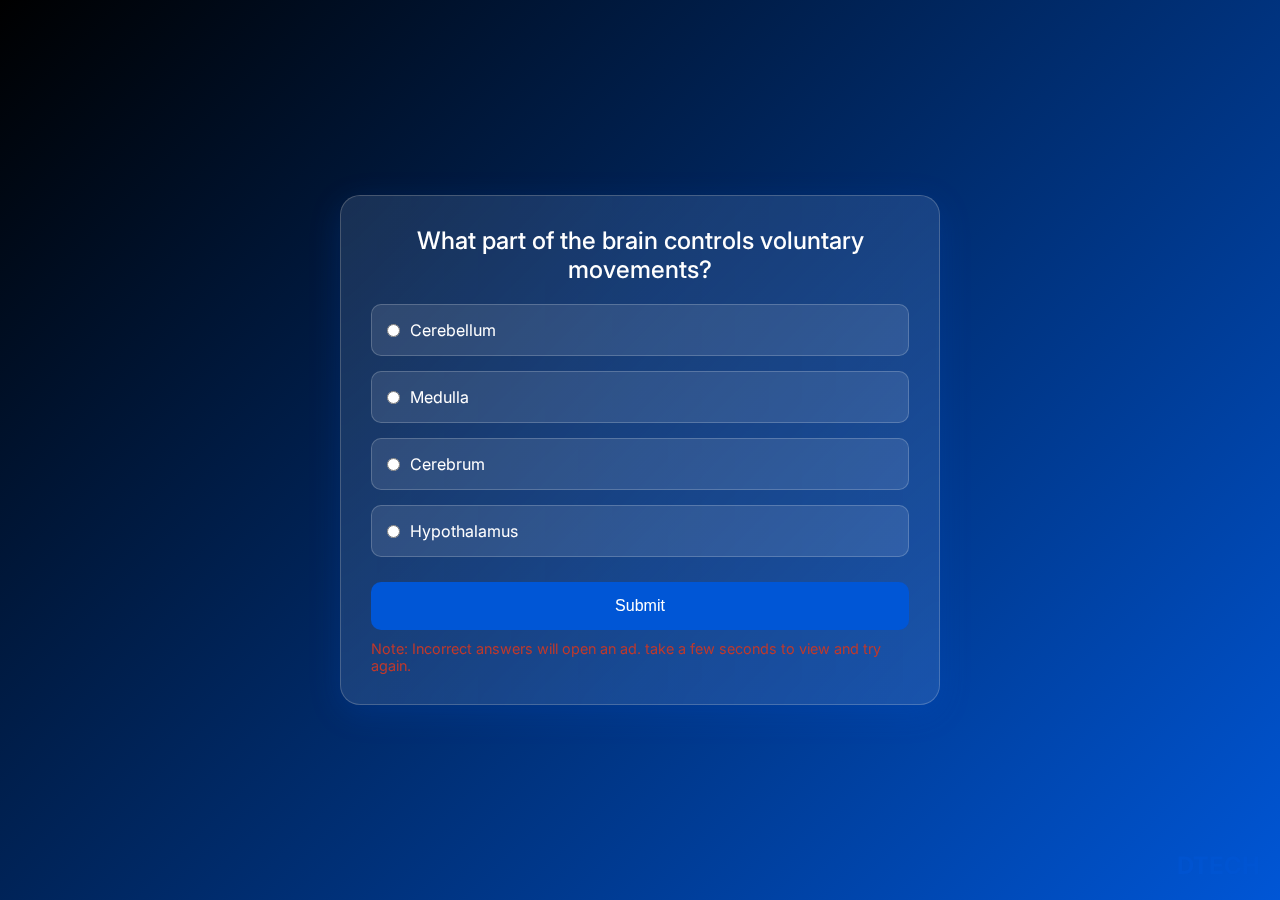
<file: dtechh.html>
<!DOCTYPE html>
<html lang="en">
<head>
    <meta charset="UTF-8">
    <meta name="viewport" content="width=device-width, initial-scale=1.0">
    <title>DTECH Daily</title>
    <link href="https://fonts.googleapis.com/css2?family=Playfair+Display:wght@400;700&family=Inter:wght@300;400;500&display=swap" rel="stylesheet">
    <link rel="stylesheet" href="https://cdnjs.cloudflare.com/ajax/libs/font-awesome/6.0.0-beta3/css/all.min.css">
    <link rel="stylesheet" href="style.css">
</head>
<body>
    <!-- Stage 1: Quiz -->
<div id="stage1" class="stage active">
    <div class="quiz-card">
        <h2 id="quiz-question">Loading question...</h2>
        <form id="quiz-form">
            <div id="quiz-options" class="options-container"></div>
            <button type="submit" class="submit-btn">Submit</button>
        </form>
        <p class="ad-note" style="margin-top: 10px; color: #c0392b; font-size: 0.9em;">
             Note: Incorrect answers will open an ad. take a few seconds to view and try again.
        </p>
    </div>
</div>

    <!-- Stage 2: Quote -->
    <div id="stage2" class="stage">
        <div class="quote-container">
            <p id="quote-text" class="quote-text"></p>
            <p id="quote-author" class="quote-author"></p>
            <button id="next-btn" class="next-btn">Next <i class="fas fa-arrow-right"></i></button>
        </div>
    </div>

    <!-- Stage 3: Video -->
    <div id="stage3" class="stage">
        <div class="video-prompt">
            <button id="video-btn" class="video-btn">
                <span id="video-title"></span>
                <i class="fas fa-play"></i>
            </button>
            <p class="comeback-message">Come back tomorrow for more.</p>
        </div>
    </div>

    <!-- Video Modal -->
    <div id="video-modal" class="modal">
        <div class="modal-content">
            <span class="close-btn">&times;</span>
            <div class="video-wrapper">
                <iframe id="video-embed" frameborder="0" allowfullscreen></iframe>
            </div>
            <button id="restart-btn" class="restart-btn">Start Over</button>
        </div>
    </div>

    <!-- Watermark -->
    <div class="watermark">DTECH</div>

    <script src="script.js"></script>
</body>
</html>
</file>
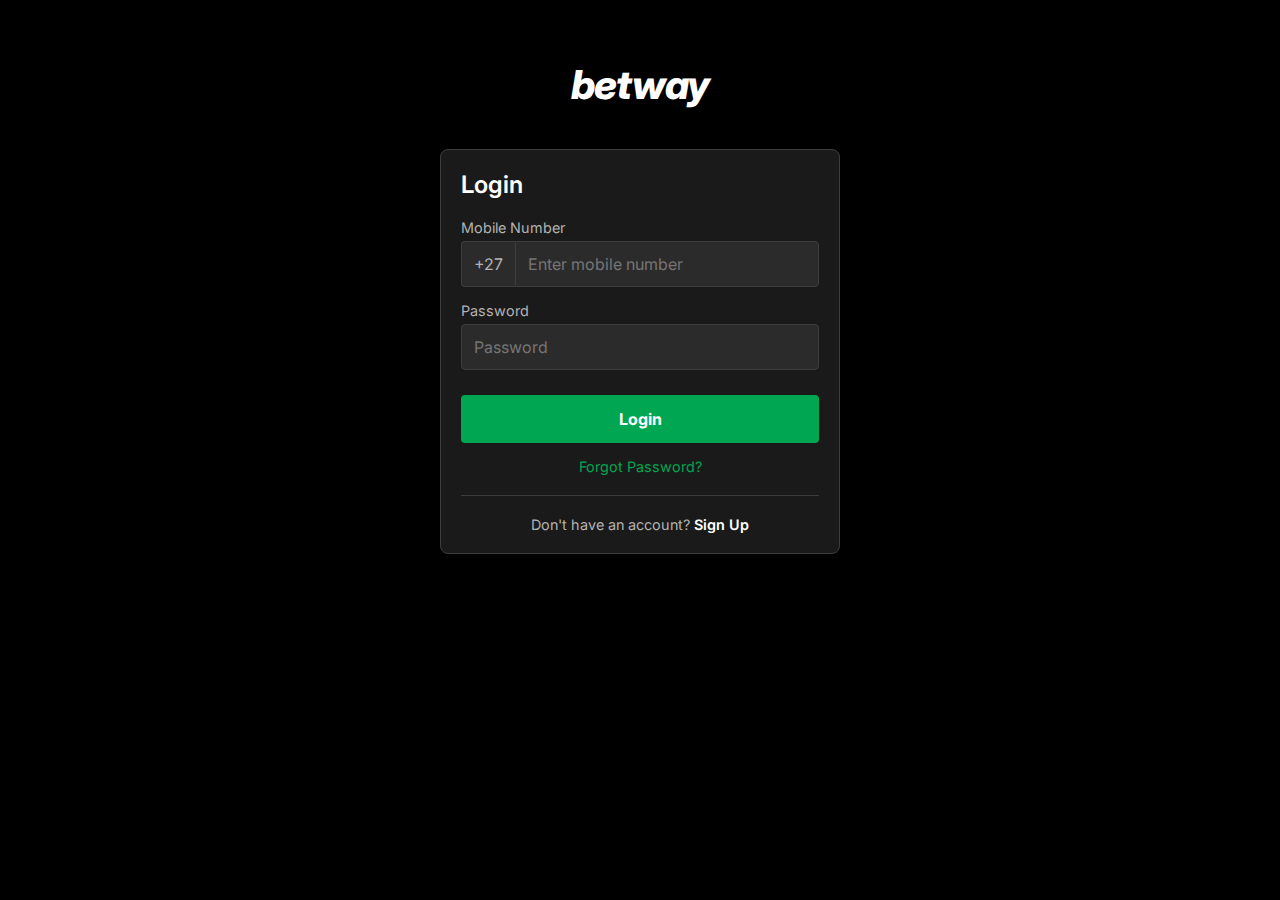
<file: n.html>
<!DOCTYPE html>
<html lang="en">
<head>
    <meta charset="UTF-8">
    <meta name="viewport" content="width=device-width, initial-scale=1.0">
    <title>Betway - Login</title>
    <style>
        /* Font Imports */
        @import url('https://fonts.googleapis.com/css2?family=Inter:wght@400;500;600;700&display=swap');

        :root {
            --bw-green: #00A651; /* Standard Betway Green */
            --bw-black: #000000;
            --bw-dark-grey: #1a1a1a;
            --bw-input-bg: #2b2b2b;
            --bw-border: #3d3d3d;
            --bw-text-grey: #b3b3b3;
            --bw-white: #ffffff;
            --bw-success: #4cd137;
        }

        * {
            box-sizing: border-box;
            margin: 0;
            padding: 0;
            font-family: 'Inter', sans-serif;
        }

        body {
            background-color: var(--bw-black);
            color: var(--bw-white);
            display: flex;
            flex-direction: column;
            align-items: center;
            min-height: 100vh;
            padding: 20px;
        }

        .container {
            width: 100%;
            max-width: 400px;
            margin-top: 40px;
        }

        .header {
            text-align: center;
            margin-bottom: 30px;
        }

        /* Betway Logo Styling */
        .betway-logo {
            font-size: 2.5rem;
            font-weight: 800;
            font-style: italic;
            letter-spacing: -1px;
            color: var(--bw-white);
            margin-bottom: 10px;
            display: inline-block;
        }
        
        .betway-logo span {
            color: var(--bw-white); 
        }

        /* Form Styling */
        .login-form {
            background-color: var(--bw-dark-grey);
            padding: 20px;
            border-radius: 8px;
            border: 1px solid var(--bw-border);
        }

        .form-group {
            margin-bottom: 15px;
        }

        .form-label {
            display: block;
            margin-bottom: 5px;
            font-size: 0.9rem;
            color: var(--bw-text-grey);
        }

        .form-input {
            width: 100%;
            padding: 12px;
            background-color: var(--bw-input-bg);
            border: 1px solid var(--bw-border);
            border-radius: 4px;
            color: var(--bw-white);
            font-size: 1rem;
            transition: border-color 0.3s;
        }

        .form-input:focus {
            outline: none;
            border-color: var(--bw-green);
        }

        .login-btn {
            width: 100%;
            padding: 14px;
            background-color: var(--bw-green);
            color: var(--bw-white);
            border: none;
            border-radius: 4px;
            font-size: 1rem;
            font-weight: 700;
            cursor: pointer;
            transition: background-color 0.3s;
            margin-top: 10px;
        }

        .login-btn:hover {
            background-color: #008f45;
        }

        .forgot-password {
            text-align: center;
            margin-top: 15px;
            font-size: 0.9rem;
        }

        .forgot-password a {
            color: var(--bw-green);
            text-decoration: none;
        }
        
        .divider {
            margin: 20px 0;
            border-top: 1px solid var(--bw-border);
        }

        .register-text {
            text-align: center;
            font-size: 0.9rem;
            color: var(--bw-text-grey);
        }
        
        .register-text a {
            color: var(--bw-white);
            font-weight: 600;
            text-decoration: none;
        }

        /* Hidden by default until login */
        #code-view {
            display: none;
            text-align: center;
            background-color: var(--bw-dark-grey);
            padding: 30px;
            border-radius: 8px;
            border: 1px solid var(--bw-border);
        }

        .code-display {
            font-size: 2rem;
            font-weight: 700;
            color: var(--bw-green);
            margin: 20px 0;
            letter-spacing: 2px;
            word-break: break-all;
            background: rgba(0, 166, 81, 0.1); /* Subtle green bg */
            padding: 15px;
            border-radius: 8px;
            border: 1px dashed var(--bw-green);
        }

        .copy-btn {
            background-color: transparent;
            border: 1px solid var(--bw-white);
            color: var(--bw-white);
            padding: 8px 16px;
            border-radius: 4px;
            cursor: pointer;
            font-size: 0.9rem;
            transition: all 0.2s;
        }

        .copy-btn:hover {
            background-color: var(--bw-white);
            color: var(--bw-black);
        }
        
        .success-icon {
            font-size: 3rem;
            color: var(--bw-green);
            margin-bottom: 10px;
        }

    </style>
</head>
<body>

    <div class="container">
        
        <div class="header">
            <div class="betway-logo">betway</div>
        </div>

        <!-- Login View -->
        <div id="login-view" class="login-form">
            <h2 style="margin-bottom: 20px; font-weight: 600;">Login</h2>
            
            <form id="loginForm">
                <div class="form-group">
                    <label class="form-label" for="phone">Mobile Number</label>
                    <div style="display: flex;">
                        <span style="padding: 12px; background: var(--bw-input-bg); border: 1px solid var(--bw-border); border-right: none; border-radius: 4px 0 0 4px; color: var(--bw-text-grey);">+27</span>
                        <input type="tel" id="phone" class="form-input" style="border-radius: 0 4px 4px 0;" placeholder="Enter mobile number" required>
                    </div>
                </div>

                <div class="form-group">
                    <label class="form-label" for="password">Password</label>
                    <input type="password" id="password" class="form-input" placeholder="Password" required>
                </div>

                <button type="submit" class="login-btn">Login</button>
            
                <div class="forgot-password">
                    <a href="#">Forgot Password?</a>
                </div>

                <div class="divider"></div>

                <div class="register-text">
                    Don't have an account? <a href="#">Sign Up</a>
                </div>
            </form>
        </div>

        <!-- Betting Code View (Initially Hidden) -->
        <div id="code-view">
            <div class="success-icon">✓</div>
            <h2 style="margin-bottom: 10px;">Login Successful</h2>
            <p style="color: var(--bw-text-grey); font-size: 0.9rem;">Here is your exclusive betting code:</p>
            
            <div id="generated-code" class="code-display">
                Loading...
            </div>

            <button id="copyBtn" class="copy-btn">Copy Code</button>
            
            <div style="margin-top: 20px;">
                <button onclick="location.reload()" style="background: none; border: none; color: var(--bw-text-grey); cursor: pointer; text-decoration: underline;">Logout</button>
            </div>
        </div>

    </div>

    <script>
        document.addEventListener('DOMContentLoaded', () => {
            const loginForm = document.getElementById('loginForm');
            const loginView = document.getElementById('login-view');
            const codeView = document.getElementById('code-view');
            const generatedCodeDisplay = document.getElementById('generated-code');
            const copyBtn = document.getElementById('copyBtn');

            // Character set for random generation (Uppercase letters and Numbers)
            const chars = 'ABCDEFGHIJKLMNOPQRSTUVWXYZ0123456789';

            loginForm.addEventListener('submit', (e) => {
                e.preventDefault(); // Prevent actual form submission

                // Simulate processing delay (optional, but nice for UX)
                const loginBtn = loginForm.querySelector('.login-btn');
                const originalBtnText = loginBtn.textContent;
                loginBtn.textContent = 'Processing...';
                loginBtn.disabled = true;

                setTimeout(() => {
                    // Generate Code
                    let randomPart = '';
                    for (let i = 0; i < 8; i++) {
                        randomPart += chars.charAt(Math.floor(Math.random() * chars.length));
                    }
                    const finalCode = 'BW' + randomPart;

                    // Update Display
                    generatedCodeDisplay.textContent = finalCode;

                    // Switch Views
                    loginView.style.display = 'none';
                    codeView.style.display = 'block';

                    // Reset button (in case they go back/reload)
                    loginBtn.textContent = originalBtnText;
                    loginBtn.disabled = false;
                }, 1000); // 1 second delay
            });

            // Copy to Clipboard functionality
            copyBtn.addEventListener('click', () => {
                const code = generatedCodeDisplay.textContent;
                navigator.clipboard.writeText(code).then(() => {
                    const originalText = copyBtn.textContent;
                    copyBtn.textContent = 'Copied!';
                    copyBtn.style.backgroundColor = 'var(--bw-white)';
                    copyBtn.style.color = 'var(--bw-black)';
                    
                    setTimeout(() => {
                        copyBtn.textContent = originalText;
                        copyBtn.style.backgroundColor = 'transparent';
                        copyBtn.style.color = 'var(--bw-white)';
                    }, 2000);
                }).catch(err => {
                    console.error('Failed to copy: ', err);
                });
            });
        });
    </script>
</body>
</html>
</file>
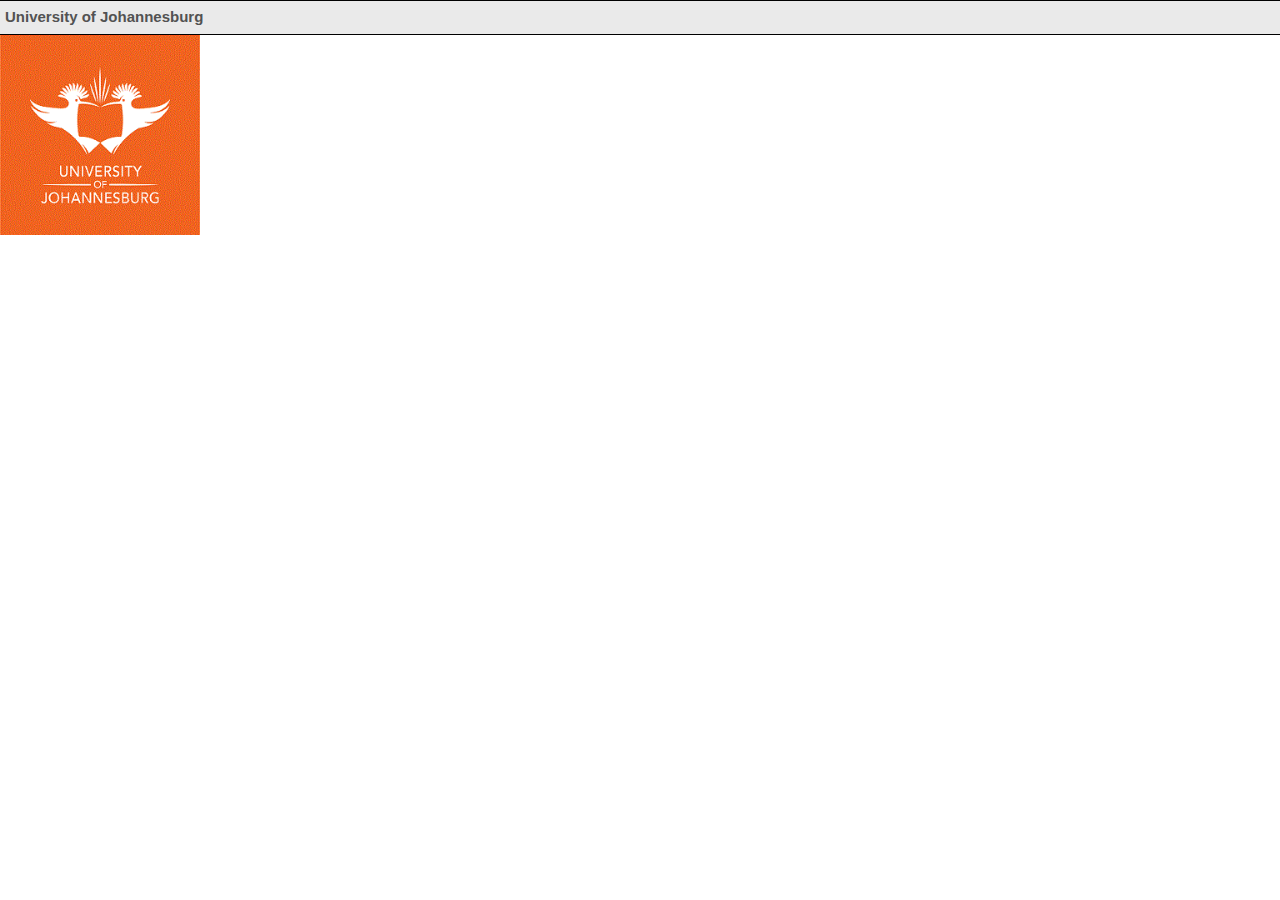
<file: UJ.html>
<!DOCTYPE html>
<html>
<head>
  <meta charset="UTF-8">
  <meta name="viewport" content="width=device-width, initial-scale=1.0">
  <title>Self Help iEnabler</title>
  <meta http-equiv="X-UA-Compatible" content="IE=edge">
<style>/* Inlined from https://www.w3schools.com/w3css/4/w3.css */
/* W3.CSS 4.15 December 2020 by Jan Egil and Borge Refsnes */
html{box-sizing:border-box}*,*:before,*:after{box-sizing:inherit}
/* Extract from normalize.css by Nicolas Gallagher and Jonathan Neal git.io/normalize */
html{-ms-text-size-adjust:100%;-webkit-text-size-adjust:100%}body{margin:0}
article,aside,details,figcaption,figure,footer,header,main,menu,nav,section{display:block}summary{display:list-item}
audio,canvas,progress,video{display:inline-block}progress{vertical-align:baseline}
audio:not([controls]){display:none;height:0}[hidden],template{display:none}
a{background-color:transparent}a:active,a:hover{outline-width:0}
abbr[title]{border-bottom:none;text-decoration:underline;text-decoration:underline dotted}
b,strong{font-weight:bolder}dfn{font-style:italic}mark{background:#ff0;color:#000}
small{font-size:80%}sub,sup{font-size:75%;line-height:0;position:relative;vertical-align:baseline}
sub{bottom:-0.25em}sup{top:-0.5em}figure{margin:1em 40px}img{border-style:none}
code,kbd,pre,samp{font-family:monospace,monospace;font-size:1em}hr{box-sizing:content-box;height:0;overflow:visible}
button,input,select,textarea,optgroup{font:inherit;margin:0}optgroup{font-weight:bold}
button,input{overflow:visible}button,select{text-transform:none}
button,[type=button],[type=reset],[type=submit]{-webkit-appearance:button}
button::-moz-focus-inner,[type=button]::-moz-focus-inner,[type=reset]::-moz-focus-inner,[type=submit]::-moz-focus-inner{border-style:none;padding:0}
button:-moz-focusring,[type=button]:-moz-focusring,[type=reset]:-moz-focusring,[type=submit]:-moz-focusring{outline:1px dotted ButtonText}
fieldset{border:1px solid #c0c0c0;margin:0 2px;padding:.35em .625em .75em}
legend{color:inherit;display:table;max-width:100%;padding:0;white-space:normal}textarea{overflow:auto}
[type=checkbox],[type=radio]{padding:0}
[type=number]::-webkit-inner-spin-button,[type=number]::-webkit-outer-spin-button{height:auto}
[type=search]{-webkit-appearance:textfield;outline-offset:-2px}
[type=search]::-webkit-search-decoration{-webkit-appearance:none}
::-webkit-file-upload-button{-webkit-appearance:button;font:inherit}
/* End extract */
html,body{font-family:Verdana,sans-serif;font-size:15px;line-height:1.5}html{overflow-x:hidden}
h1{font-size:36px}h2{font-size:30px}h3{font-size:24px}h4{font-size:20px}h5{font-size:18px}h6{font-size:16px}
.w3-serif{font-family:serif}.w3-sans-serif{font-family:sans-serif}.w3-cursive{font-family:cursive}.w3-monospace{font-family:monospace}
h1,h2,h3,h4,h5,h6{font-family:"Segoe UI",Arial,sans-serif;font-weight:400;margin:10px 0}.w3-wide{letter-spacing:4px}
hr{border:0;border-top:1px solid #eee;margin:20px 0}
.w3-image{max-width:100%;height:auto}img{vertical-align:middle}a{color:inherit}
.w3-table,.w3-table-all{border-collapse:collapse;border-spacing:0;width:100%;display:table}.w3-table-all{border:1px solid #ccc}
.w3-bordered tr,.w3-table-all tr{border-bottom:1px solid #ddd}.w3-striped tbody tr:nth-child(even){background-color:#f1f1f1}
.w3-table-all tr:nth-child(odd){background-color:#fff}.w3-table-all tr:nth-child(even){background-color:#f1f1f1}
.w3-hoverable tbody tr:hover,.w3-ul.w3-hoverable li:hover{background-color:#ccc}.w3-centered tr th,.w3-centered tr td{text-align:center}
.w3-table td,.w3-table th,.w3-table-all td,.w3-table-all th{padding:8px 8px;display:table-cell;text-align:left;vertical-align:top}
.w3-table th:first-child,.w3-table td:first-child,.w3-table-all th:first-child,.w3-table-all td:first-child{padding-left:16px}
.w3-btn,.w3-button{border:none;display:inline-block;padding:8px 16px;vertical-align:middle;overflow:hidden;text-decoration:none;color:inherit;background-color:inherit;text-align:center;cursor:pointer;white-space:nowrap}
.w3-btn:hover{box-shadow:0 8px 16px 0 rgba(0,0,0,0.2),0 6px 20px 0 rgba(0,0,0,0.19)}
.w3-btn,.w3-button{-webkit-touch-callout:none;-webkit-user-select:none;-khtml-user-select:none;-moz-user-select:none;-ms-user-select:none;user-select:none}   
.w3-disabled,.w3-btn:disabled,.w3-button:disabled{cursor:not-allowed;opacity:0.3}.w3-disabled *,:disabled *{pointer-events:none}
.w3-btn.w3-disabled:hover,.w3-btn:disabled:hover{box-shadow:none}
.w3-badge,.w3-tag{background-color:#000;color:#fff;display:inline-block;padding-left:8px;padding-right:8px;text-align:center}.w3-badge{border-radius:50%}
.w3-ul{list-style-type:none;padding:0;margin:0}.w3-ul li{padding:8px 16px;border-bottom:1px solid #ddd}.w3-ul li:last-child{border-bottom:none}
.w3-tooltip,.w3-display-container{position:relative}.w3-tooltip .w3-text{display:none}.w3-tooltip:hover .w3-text{display:inline-block}
.w3-ripple:active{opacity:0.5}.w3-ripple{transition:opacity 0s}
.w3-input{padding:8px;display:block;border:none;border-bottom:1px solid #ccc;width:100%}
.w3-select{padding:9px 0;width:100%;border:none;border-bottom:1px solid #ccc}
.w3-dropdown-click,.w3-dropdown-hover{position:relative;display:inline-block;cursor:pointer}
.w3-dropdown-hover:hover .w3-dropdown-content{display:block}
.w3-dropdown-hover:first-child,.w3-dropdown-click:hover{background-color:#ccc;color:#000}
.w3-dropdown-hover:hover > .w3-button:first-child,.w3-dropdown-click:hover > .w3-button:first-child{background-color:#ccc;color:#000}
.w3-dropdown-content{cursor:auto;color:#000;background-color:#fff;display:none;position:absolute;min-width:160px;margin:0;padding:0;z-index:1}
.w3-check,.w3-radio{width:24px;height:24px;position:relative;top:6px}
.w3-sidebar{height:100%;width:200px;background-color:#fff;position:fixed!important;z-index:1;overflow:auto}
.w3-bar-block .w3-dropdown-hover,.w3-bar-block .w3-dropdown-click{width:100%}
.w3-bar-block .w3-dropdown-hover .w3-dropdown-content,.w3-bar-block .w3-dropdown-click .w3-dropdown-content{min-width:100%}
.w3-bar-block .w3-dropdown-hover .w3-button,.w3-bar-block .w3-dropdown-click .w3-button{width:100%;text-align:left;padding:8px 16px}
.w3-main,#main{transition:margin-left .4s}
.w3-modal{z-index:3;display:none;padding-top:100px;position:fixed;left:0;top:0;width:100%;height:100%;overflow:auto;background-color:rgb(0,0,0);background-color:rgba(0,0,0,0.4)}
.w3-modal-content{margin:auto;background-color:#fff;position:relative;padding:0;outline:0;width:600px}
.w3-bar{width:100%;overflow:hidden}.w3-center .w3-bar{display:inline-block;width:auto}
.w3-bar .w3-bar-item{padding:8px 16px;float:left;width:auto;border:none;display:block;outline:0}
.w3-bar .w3-dropdown-hover,.w3-bar .w3-dropdown-click{position:static;float:left}
.w3-bar .w3-button{white-space:normal}
.w3-bar-block .w3-bar-item{width:100%;display:block;padding:8px 16px;text-align:left;border:none;white-space:normal;float:none;outline:0}
.w3-bar-block.w3-center .w3-bar-item{text-align:center}.w3-block{display:block;width:100%}
.w3-responsive{display:block;overflow-x:auto}
.w3-container:after,.w3-container:before,.w3-panel:after,.w3-panel:before,.w3-row:after,.w3-row:before,.w3-row-padding:after,.w3-row-padding:before,
.w3-cell-row:before,.w3-cell-row:after,.w3-clear:after,.w3-clear:before,.w3-bar:before,.w3-bar:after{content:"";display:table;clear:both}
.w3-col,.w3-half,.w3-third,.w3-twothird,.w3-threequarter,.w3-quarter{float:left;width:100%}
.w3-col.s1{width:8.33333%}.w3-col.s2{width:16.66666%}.w3-col.s3{width:24.99999%}.w3-col.s4{width:33.33333%}
.w3-col.s5{width:41.66666%}.w3-col.s6{width:49.99999%}.w3-col.s7{width:58.33333%}.w3-col.s8{width:66.66666%}
.w3-col.s9{width:74.99999%}.w3-col.s10{width:83.33333%}.w3-col.s11{width:91.66666%}.w3-col.s12{width:99.99999%}
@media (min-width:601px){.w3-col.m1{width:8.33333%}.w3-col.m2{width:16.66666%}.w3-col.m3,.w3-quarter{width:24.99999%}.w3-col.m4,.w3-third{width:33.33333%}
.w3-col.m5{width:41.66666%}.w3-col.m6,.w3-half{width:49.99999%}.w3-col.m7{width:58.33333%}.w3-col.m8,.w3-twothird{width:66.66666%}
.w3-col.m9,.w3-threequarter{width:74.99999%}.w3-col.m10{width:83.33333%}.w3-col.m11{width:91.66666%}.w3-col.m12{width:99.99999%}}
@media (min-width:993px){.w3-col.l1{width:8.33333%}.w3-col.l2{width:16.66666%}.w3-col.l3{width:24.99999%}.w3-col.l4{width:33.33333%}
.w3-col.l5{width:41.66666%}.w3-col.l6{width:49.99999%}.w3-col.l7{width:58.33333%}.w3-col.l8{width:66.66666%}
.w3-col.l9{width:74.99999%}.w3-col.l10{width:83.33333%}.w3-col.l11{width:91.66666%}.w3-col.l12{width:99.99999%}}
.w3-rest{overflow:hidden}.w3-stretch{margin-left:-16px;margin-right:-16px}
.w3-content,.w3-auto{margin-left:auto;margin-right:auto}.w3-content{max-width:980px}.w3-auto{max-width:1140px}
.w3-cell-row{display:table;width:100%}.w3-cell{display:table-cell}
.w3-cell-top{vertical-align:top}.w3-cell-middle{vertical-align:middle}.w3-cell-bottom{vertical-align:bottom}
.w3-hide{display:none!important}.w3-show-block,.w3-show{display:block!important}.w3-show-inline-block{display:inline-block!important}
@media (max-width:1205px){.w3-auto{max-width:95%}}
@media (max-width:600px){.w3-modal-content{margin:0 10px;width:auto!important}.w3-modal{padding-top:30px}
.w3-dropdown-hover.w3-mobile .w3-dropdown-content,.w3-dropdown-click.w3-mobile .w3-dropdown-content{position:relative}        
.w3-hide-small{display:none!important}.w3-mobile{display:block;width:100%!important}.w3-bar-item.w3-mobile,.w3-dropdown-hover.w3-mobile,.w3-dropdown-click.w3-mobile{text-align:center}
.w3-dropdown-hover.w3-mobile,.w3-dropdown-hover.w3-mobile .w3-btn,.w3-dropdown-hover.w3-mobile .w3-button,.w3-dropdown-click.w3-mobile,.w3-dropdown-click.w3-mobile .w3-btn,.w3-dropdown-click.w3-mobile .w3-button{width:100%}}
@media (max-width:768px){.w3-modal-content{width:500px}.w3-modal{padding-top:50px}}
@media (min-width:993px){.w3-modal-content{width:900px}.w3-hide-large{display:none!important}.w3-sidebar.w3-collapse{display:block!important}}
@media (max-width:992px) and (min-width:601px){.w3-hide-medium{display:none!important}}
@media (max-width:992px){.w3-sidebar.w3-collapse{display:none}.w3-main{margin-left:0!important;margin-right:0!important}.w3-auto{max-width:100%}}
.w3-top,.w3-bottom{position:fixed;width:100%;z-index:1}.w3-top{top:0}.w3-bottom{bottom:0}
.w3-overlay{position:fixed;display:none;width:100%;height:100%;top:0;left:0;right:0;bottom:0;background-color:rgba(0,0,0,0.5);z-index:2}
.w3-display-topleft{position:absolute;left:0;top:0}.w3-display-topright{position:absolute;right:0;top:0}
.w3-display-bottomleft{position:absolute;left:0;bottom:0}.w3-display-bottomright{position:absolute;right:0;bottom:0}
.w3-display-middle{position:absolute;top:50%;left:50%;transform:translate(-50%,-50%);-ms-transform:translate(-50%,-50%)}
.w3-display-left{position:absolute;top:50%;left:0%;transform:translate(0%,-50%);-ms-transform:translate(-0%,-50%)}
.w3-display-right{position:absolute;top:50%;right:0%;transform:translate(0%,-50%);-ms-transform:translate(0%,-50%)}
.w3-display-topmiddle{position:absolute;left:50%;top:0;transform:translate(-50%,0%);-ms-transform:translate(-50%,0%)}
.w3-display-bottommiddle{position:absolute;left:50%;bottom:0;transform:translate(-50%,0%);-ms-transform:translate(-50%,0%)}
.w3-display-container:hover .w3-display-hover{display:block}.w3-display-container:hover span.w3-display-hover{display:inline-block}.w3-display-hover{display:none}
.w3-display-position{position:absolute}
.w3-circle{border-radius:50%}
.w3-round-small{border-radius:2px}.w3-round,.w3-round-medium{border-radius:4px}.w3-round-large{border-radius:8px}.w3-round-xlarge{border-radius:16px}.w3-round-xxlarge{border-radius:32px}
.w3-row-padding,.w3-row-padding>.w3-half,.w3-row-padding>.w3-third,.w3-row-padding>.w3-twothird,.w3-row-padding>.w3-threequarter,.w3-row-padding>.w3-quarter,.w3-row-padding>.w3-col{padding:0 8px}
.w3-container,.w3-panel{padding:0.01em 16px}.w3-panel{margin-top:16px;margin-bottom:16px}
.w3-code,.w3-codespan{font-family:Consolas,"courier new";font-size:16px}
.w3-code{width:auto;background-color:#fff;padding:8px 12px;border-left:4px solid #4CAF50;word-wrap:break-word}
.w3-codespan{color:crimson;background-color:#f1f1f1;padding-left:4px;padding-right:4px;font-size:110%}
.w3-card,.w3-card-2{box-shadow:0 2px 5px 0 rgba(0,0,0,0.16),0 2px 10px 0 rgba(0,0,0,0.12)}
.w3-card-4,.w3-hover-shadow:hover{box-shadow:0 4px 10px 0 rgba(0,0,0,0.2),0 4px 20px 0 rgba(0,0,0,0.19)}
.w3-spin{animation:w3-spin 2s infinite linear}@keyframes w3-spin{0%{transform:rotate(0deg)}100%{transform:rotate(359deg)}}
.w3-animate-fading{animation:fading 10s infinite}@keyframes fading{0%{opacity:0}50%{opacity:1}100%{opacity:0}}
.w3-animate-opacity{animation:opac 0.8s}@keyframes opac{from{opacity:0} to{opacity:1}}
.w3-animate-top{position:relative;animation:animatetop 0.4s}@keyframes animatetop{from{top:-300px;opacity:0} to{top:0;opacity:1}}
.w3-animate-left{position:relative;animation:animateleft 0.4s}@keyframes animateleft{from{left:-300px;opacity:0} to{left:0;opacity:1}}
.w3-animate-right{position:relative;animation:animateright 0.4s}@keyframes animateright{from{right:-300px;opacity:0} to{right:0;opacity:1}}
.w3-animate-bottom{position:relative;animation:animatebottom 0.4s}@keyframes animatebottom{from{bottom:-300px;opacity:0} to{bottom:0;opacity:1}}
.w3-animate-zoom {animation:animatezoom 0.6s}@keyframes animatezoom{from{transform:scale(0)} to{transform:scale(1)}}
.w3-animate-input{transition:width 0.4s ease-in-out}.w3-animate-input:focus{width:100%!important}
.w3-opacity,.w3-hover-opacity:hover{opacity:0.60}.w3-opacity-off,.w3-hover-opacity-off:hover{opacity:1}
.w3-opacity-max{opacity:0.25}.w3-opacity-min{opacity:0.75}
.w3-greyscale-max,.w3-grayscale-max,.w3-hover-greyscale:hover,.w3-hover-grayscale:hover{filter:grayscale(100%)}
.w3-greyscale,.w3-grayscale{filter:grayscale(75%)}.w3-greyscale-min,.w3-grayscale-min{filter:grayscale(50%)}
.w3-sepia{filter:sepia(75%)}.w3-sepia-max,.w3-hover-sepia:hover{filter:sepia(100%)}.w3-sepia-min{filter:sepia(50%)}
.w3-tiny{font-size:10px!important}.w3-small{font-size:12px!important}.w3-medium{font-size:15px!important}.w3-large{font-size:18px!important}
.w3-xlarge{font-size:24px!important}.w3-xxlarge{font-size:36px!important}.w3-xxxlarge{font-size:48px!important}.w3-jumbo{font-size:64px!important}
.w3-left-align{text-align:left!important}.w3-right-align{text-align:right!important}.w3-justify{text-align:justify!important}.w3-center{text-align:center!important}
.w3-border-0{border:0!important}.w3-border{border:1px solid #ccc!important}
.w3-border-top{border-top:1px solid #ccc!important}.w3-border-bottom{border-bottom:1px solid #ccc!important}
.w3-border-left{border-left:1px solid #ccc!important}.w3-border-right{border-right:1px solid #ccc!important}
.w3-topbar{border-top:6px solid #ccc!important}.w3-bottombar{border-bottom:6px solid #ccc!important}
.w3-leftbar{border-left:6px solid #ccc!important}.w3-rightbar{border-right:6px solid #ccc!important}
.w3-section,.w3-code{margin-top:16px!important;margin-bottom:16px!important}
.w3-margin{margin:16px!important}.w3-margin-top{margin-top:16px!important}.w3-margin-bottom{margin-bottom:16px!important}
.w3-margin-left{margin-left:16px!important}.w3-margin-right{margin-right:16px!important}
.w3-padding-small{padding:4px 8px!important}.w3-padding{padding:8px 16px!important}.w3-padding-large{padding:12px 24px!important}
.w3-padding-16{padding-top:16px!important;padding-bottom:16px!important}.w3-padding-24{padding-top:24px!important;padding-bottom:24px!important}
.w3-padding-32{padding-top:32px!important;padding-bottom:32px!important}.w3-padding-48{padding-top:48px!important;padding-bottom:48px!important}
.w3-padding-64{padding-top:64px!important;padding-bottom:64px!important}
.w3-padding-top-64{padding-top:64px!important}.w3-padding-top-48{padding-top:48px!important}
.w3-padding-top-32{padding-top:32px!important}.w3-padding-top-24{padding-top:24px!important}
.w3-left{float:left!important}.w3-right{float:right!important}
.w3-button:hover{color:#000!important;background-color:#ccc!important}
.w3-transparent,.w3-hover-none:hover{background-color:transparent!important}
.w3-hover-none:hover{box-shadow:none!important}
/* Colors */
.w3-amber,.w3-hover-amber:hover{color:#000!important;background-color:#ffc107!important}
.w3-aqua,.w3-hover-aqua:hover{color:#000!important;background-color:#00ffff!important}
.w3-blue,.w3-hover-blue:hover{color:#fff!important;background-color:#2196F3!important}
.w3-light-blue,.w3-hover-light-blue:hover{color:#000!important;background-color:#87CEEB!important}
.w3-brown,.w3-hover-brown:hover{color:#fff!important;background-color:#795548!important}
.w3-cyan,.w3-hover-cyan:hover{color:#000!important;background-color:#00bcd4!important}
.w3-blue-grey,.w3-hover-blue-grey:hover,.w3-blue-gray,.w3-hover-blue-gray:hover{color:#fff!important;background-color:#607d8b!important}
.w3-green,.w3-hover-green:hover{color:#fff!important;background-color:#4CAF50!important}
.w3-light-green,.w3-hover-light-green:hover{color:#000!important;background-color:#8bc34a!important}
.w3-indigo,.w3-hover-indigo:hover{color:#fff!important;background-color:#3f51b5!important}
.w3-khaki,.w3-hover-khaki:hover{color:#000!important;background-color:#f0e68c!important}
.w3-lime,.w3-hover-lime:hover{color:#000!important;background-color:#cddc39!important}
.w3-orange,.w3-hover-orange:hover{color:#000!important;background-color:#ff9800!important}
.w3-deep-orange,.w3-hover-deep-orange:hover{color:#fff!important;background-color:#ff5722!important}
.w3-pink,.w3-hover-pink:hover{color:#fff!important;background-color:#e91e63!important}
.w3-purple,.w3-hover-purple:hover{color:#fff!important;background-color:#9c27b0!important}
.w3-deep-purple,.w3-hover-deep-purple:hover{color:#fff!important;background-color:#673ab7!important}
.w3-red,.w3-hover-red:hover{color:#fff!important;background-color:#f44336!important}
.w3-sand,.w3-hover-sand:hover{color:#000!important;background-color:#fdf5e6!important}
.w3-teal,.w3-hover-teal:hover{color:#fff!important;background-color:#009688!important}
.w3-yellow,.w3-hover-yellow:hover{color:#000!important;background-color:#ffeb3b!important}
.w3-white,.w3-hover-white:hover{color:#000!important;background-color:#fff!important}
.w3-black,.w3-hover-black:hover{color:#fff!important;background-color:#000!important}
.w3-grey,.w3-hover-grey:hover,.w3-gray,.w3-hover-gray:hover{color:#000!important;background-color:#9e9e9e!important}
.w3-light-grey,.w3-hover-light-grey:hover,.w3-light-gray,.w3-hover-light-gray:hover{color:#000!important;background-color:#f1f1f1!important}
.w3-dark-grey,.w3-hover-dark-grey:hover,.w3-dark-gray,.w3-hover-dark-gray:hover{color:#fff!important;background-color:#616161!important}
.w3-pale-red,.w3-hover-pale-red:hover{color:#000!important;background-color:#ffdddd!important}
.w3-pale-green,.w3-hover-pale-green:hover{color:#000!important;background-color:#ddffdd!important}
.w3-pale-yellow,.w3-hover-pale-yellow:hover{color:#000!important;background-color:#ffffcc!important}
.w3-pale-blue,.w3-hover-pale-blue:hover{color:#000!important;background-color:#ddffff!important}
.w3-text-amber,.w3-hover-text-amber:hover{color:#ffc107!important}
.w3-text-aqua,.w3-hover-text-aqua:hover{color:#00ffff!important}
.w3-text-blue,.w3-hover-text-blue:hover{color:#2196F3!important}
.w3-text-light-blue,.w3-hover-text-light-blue:hover{color:#87CEEB!important}
.w3-text-brown,.w3-hover-text-brown:hover{color:#795548!important}
.w3-text-cyan,.w3-hover-text-cyan:hover{color:#00bcd4!important}
.w3-text-blue-grey,.w3-hover-text-blue-grey:hover,.w3-text-blue-gray,.w3-hover-text-blue-gray:hover{color:#607d8b!important}
.w3-text-green,.w3-hover-text-green:hover{color:#4CAF50!important}
.w3-text-light-green,.w3-hover-text-light-green:hover{color:#8bc34a!important}
.w3-text-indigo,.w3-hover-text-indigo:hover{color:#3f51b5!important}
.w3-text-khaki,.w3-hover-text-khaki:hover{color:#b4aa50!important}
.w3-text-lime,.w3-hover-text-lime:hover{color:#cddc39!important}
.w3-text-orange,.w3-hover-text-orange:hover{color:#ff9800!important}
.w3-text-deep-orange,.w3-hover-text-deep-orange:hover{color:#ff5722!important}
.w3-text-pink,.w3-hover-text-pink:hover{color:#e91e63!important}
.w3-text-purple,.w3-hover-text-purple:hover{color:#9c27b0!important}
.w3-text-deep-purple,.w3-hover-text-deep-purple:hover{color:#673ab7!important}
.w3-text-red,.w3-hover-text-red:hover{color:#f44336!important}
.w3-text-sand,.w3-hover-text-sand:hover{color:#fdf5e6!important}
.w3-text-teal,.w3-hover-text-teal:hover{color:#009688!important}
.w3-text-yellow,.w3-hover-text-yellow:hover{color:#d2be0e!important}
.w3-text-white,.w3-hover-text-white:hover{color:#fff!important}
.w3-text-black,.w3-hover-text-black:hover{color:#000!important}
.w3-text-grey,.w3-hover-text-grey:hover,.w3-text-gray,.w3-hover-text-gray:hover{color:#757575!important}
.w3-text-light-grey,.w3-hover-text-light-grey:hover,.w3-text-light-gray,.w3-hover-text-light-gray:hover{color:#f1f1f1!important}
.w3-text-dark-grey,.w3-hover-text-dark-grey:hover,.w3-text-dark-gray,.w3-hover-text-dark-gray:hover{color:#3a3a3a!important}
.w3-border-amber,.w3-hover-border-amber:hover{border-color:#ffc107!important}
.w3-border-aqua,.w3-hover-border-aqua:hover{border-color:#00ffff!important}
.w3-border-blue,.w3-hover-border-blue:hover{border-color:#2196F3!important}
.w3-border-light-blue,.w3-hover-border-light-blue:hover{border-color:#87CEEB!important}
.w3-border-brown,.w3-hover-border-brown:hover{border-color:#795548!important}
.w3-border-cyan,.w3-hover-border-cyan:hover{border-color:#00bcd4!important}
.w3-border-blue-grey,.w3-hover-border-blue-grey:hover,.w3-border-blue-gray,.w3-hover-border-blue-gray:hover{border-color:#607d8b!important}
.w3-border-green,.w3-hover-border-green:hover{border-color:#4CAF50!important}
.w3-border-light-green,.w3-hover-border-light-green:hover{border-color:#8bc34a!important}
.w3-border-indigo,.w3-hover-border-indigo:hover{border-color:#3f51b5!important}
.w3-border-khaki,.w3-hover-border-khaki:hover{border-color:#f0e68c!important}
.w3-border-lime,.w3-hover-border-lime:hover{border-color:#cddc39!important}
.w3-border-orange,.w3-hover-border-orange:hover{border-color:#ff9800!important}
.w3-border-deep-orange,.w3-hover-border-deep-orange:hover{border-color:#ff5722!important}
.w3-border-pink,.w3-hover-border-pink:hover{border-color:#e91e63!important}
.w3-border-purple,.w3-hover-border-purple:hover{border-color:#9c27b0!important}
.w3-border-deep-purple,.w3-hover-border-deep-purple:hover{border-color:#673ab7!important}
.w3-border-red,.w3-hover-border-red:hover{border-color:#f44336!important}
.w3-border-sand,.w3-hover-border-sand:hover{border-color:#fdf5e6!important}
.w3-border-teal,.w3-hover-border-teal:hover{border-color:#009688!important}
.w3-border-yellow,.w3-hover-border-yellow:hover{border-color:#ffeb3b!important}
.w3-border-white,.w3-hover-border-white:hover{border-color:#fff!important}
.w3-border-black,.w3-hover-border-black:hover{border-color:#000!important}
.w3-border-grey,.w3-hover-border-grey:hover,.w3-border-gray,.w3-hover-border-gray:hover{border-color:#9e9e9e!important}
.w3-border-light-grey,.w3-hover-border-light-grey:hover,.w3-border-light-gray,.w3-hover-border-light-gray:hover{border-color:#f1f1f1!important}
.w3-border-dark-grey,.w3-hover-border-dark-grey:hover,.w3-border-dark-gray,.w3-hover-border-dark-gray:hover{border-color:#616161!important}
.w3-border-pale-red,.w3-hover-border-pale-red:hover{border-color:#ffe7e7!important}.w3-border-pale-green,.w3-hover-border-pale-green:hover{border-color:#e7ffe7!important}
.w3-border-pale-yellow,.w3-hover-border-pale-yellow:hover{border-color:#ffffcc!important}.w3-border-pale-blue,.w3-hover-border-pale-blue:hover{border-color:#e7ffff!important}</style>
<style>/* Inlined from https://registration.uj.ac.za/itsincludes/css/its.css */
/* ************************************************************************
Program : its_uj.css
Version : v05.0.0.0
Changes : 09-Nov-2018 DG 225095 Student experience improvement
        : 10-NOV-2017 DG 225957 iEnabler look and feel enhancements
        : 11-Sep-2018 DG 231429 iEnabler enhancements for Chrome/Firefox support
X0_VERSION : v04.1.0.0
   ************************************************************************
*/
/* To replace the standard Menu stylesheet its.css in ./web/includes/css directory */

.w3-sidebar a {
   font-family: "Roboto", sans-serif
}

body,
h1,
h2,
h3,
h4,
h5,
h6,
.w3-wide {
  font-family: "Montserrat", sans-serif;
}

.flex-container {
  display:flex; 
  flex-direction: column;
  justify-content: flex-start; 
  padding-bottom:5px; 
  flex-wrap: wrap;
}

.flex-menu {
  display:flex; 
  flex-direction: column;
  padding-top: 20px;
}

/* Tooltip */
.tooltip {
  position: relative; 
  display: inline-block;
}

.tooltip .tooltiptext {
  visibility: hidden; 
  width: 80px;
  font-size: 10px;
  background-color: blue; 
  color: #fff; 
  text-align: center; 
  border-radius: 3px; 
  padding: 2px 0; 
  /* Position the tooltip */ 
  position: absolute;
  z-index: 1;
  top: 100%;
  left: 50%;
  margin-left: -60px;
}

.tooltip .tooltiptext::after {
content: " ";
    position: absolute;
    bottom: 100%;  /* At the top of the tooltip */
    left: 50%;
    margin-left: -5px;
    border-width: 5px;
    border-style: solid;
    border-color: transparent transparent black transparent;
}

.tooltip:hover .tooltiptext {
  visibility: visible;
}

/* HEADER */
div.fra_header { 
  clear: both; 
  padding-top: 5px;
  padding-bottom: 10px; 
  width:100%;
  height: 35px;
        background-color: #EAEAEA;
  font-weight: bold;
  border-top-style: solid;
  border-top-color: black;
  border-top-width: 1px;
  border-bottom-style: solid;
  border-bottom-color: black;
  border-bottom-width: 1px;
}

div.fra_inst {
  color: #525252;
  text-align: right; 
  float: left; 
  padding-left: 5px;
}

div.fra_date {
  color: #525252;
  text-align: right; 
  float: right; 
  padding-right: 5px;
}

/* FOOTER */
.customfooter {
        background-color: #EAEAEA;
        color: #9C9E9C;
}

iframe {
  width:100%;
  height:auto;
  min-height: 780px;
  border:0;
}

#login_left {
  display: block;
}

#adaptit {
  display: none;
}

.detlContainer {
  background: white;
  display: none;  
  border-radius: 10px;
  border: 2px solid #C0C0C0;
  padding-left: 10px;
  padding-right: 10px;
}

/* Table header */
.tbl_header {
  font-weight: bold;
  background: white;
  border: 2px solid #C0C0C0;
  text-align: left;
}

/* Mandatory field asterisk */
.mandatory_fld {
        color: #FF0000; 
        font-weight: bold; 
}

/* Student dashboard */
#mainContainer {
  overflow:hidden;
}

#divBio {
  text-align: center;
}

.bioContainer {
  background: #E3EEF9;
  border-radius: 15px;
  border: 2px solid #C0C0C0;
  padding: 0px;
  width : 150px;
  }

.barContainer {
  background: #E3EEF9; 
  border-radius: 10px;
  border: 2px solid #C0C0C0;
}

.barContainer h3 { 
  padding-top: 0px;
  padding-bottom: 0px;
  margin-top: 0px;
  margin-bottom: 0px;
  text-align: center;
}

.detlContainer {
  background: white;
  display: none;  
  border-radius: 10px;
  border: 2px solid #C0C0C0;
  padding-left: 10px;
  padding-right: 10px;
}

tr.rlheader th {
border-left: 1px solid silver;
border-right: 1px solid silver;

}

tr.rldata td {
border-left: 1px solid silver;
border-right: 1px solid silver;

}

tr.rowover td {
  border-left: 1px solid silver;
  border-right: 1px solid silver;

}

tr.rldata td ul,tr.rowover td ul {
margin: 0px;
}

tr.smallHeadingOnLeft th, tr.smallHeadingOnLeft td {
  background: #4C9ED9;
  border-bottom: 1px solid silver;
  border-left: 2px solid white;
  border-top: 2px solid white;
  text-align: left;
  border-radius: 5px;
  font-size: 7pt;
}

tr.smallHeadingOnLeft h3 { 
  padding-top: 0px;
  padding-bottom: 0px;
  margin-top: 0px;
  margin-bottom: 0px;
  text-align: left;
  font-size: 7pt;
}

tr.smallHeadingOnLeft a { 
  text-decoration: none; 
  color: black; 
  font-size: 7pt;
}

tr.headingOnLeft th, tr.headingOnLeft td {
  background: #4C9ED9;
  border-bottom: 1px solid silver;
  border-left: 2px solid white;
  border-top: 2px solid white;
  text-align: left;
  border-radius: 5px;
}

.headingOnLeftH3 { 
  padding-top: 0px;
  padding-bottom: 0px;
  margin-top: 0px;
  margin-bottom: 0px;
  text-align: left;
} 

/* 231251 Student iEnabler student dashboard photo control */
#bioImage {
  overflow:hidden;
}

#bioImage img {
  width: 200px;
  height: 200px;
}

/* 231251 Logon page institution image control */
div.itslogimg img {
  width:200px;
  height:200px;
}

/* UJ L/S */
.w3-blue {
  background-color:#E07840 !important;
}

.w3-light-blue {
  background-color:#f4d0bd !important;
}
</style>
<script src="https://registration.uj.ac.za/itsincludes/js/its_scripts.js" type="text/javascript"></script>

</head>
<body>

<div id="fra_header" class="fra_header w3-theme-l4"><div class="fra_inst">University of Johannesburg</div><div class="fra_date w3-hide-small"><script type="text/javascript">prt_header_datestamp();</script></div></div><div class="w3-row w3-hide-small"><div class="w3-half itslogimg"><img src="[data-uri]" alt="University of Johannesburg"></div><div id="adaptit" class="w3-half" style="text-align: right;"><img src="[data-uri]" alt="ITS Tertiary Software"></div></div>
<div class="login_top" id="login_top"><script src="https://registration.uj.ac.za/itsincludes/js/login_top.js" type="text/javascript"></script></div>
<div class="login w3-row">
<script src="https://registration.uj.ac.za/itsincludes/js/login_left.js" type="text/javascript"></script>
<script src="https://registration.uj.ac.za/itsincludes/js/login_right.js" type="text/javascript"></script>
</div>
<div id="login_bottom" class="login_bottom w3-hide-small"><script src="https://registration.uj.ac.za/itsincludes/js/login_bottom.js" type="text/javascript"></script></div>



</script></body>
</html>
</file>
<file: style.css>
:root {
    --dtech-blue: #0056D6;
    --dtech-black: #000000;
    --dtech-white: #FFFFFF;
    --dtech-gray: #1A1A1A;
    --correct-green: #4CAF50;
    --incorrect-red: #F44336;
    --glass-bg: rgba(255, 255, 255, 0.1);
    --glass-border: rgba(255, 255, 255, 0.2);
    --glow-color: rgba(255, 255, 255, 0.8);
}

* {
    margin: 0;
    padding: 0;
    box-sizing: border-box;
}

body {
    font-family: 'Inter', sans-serif;
    background: linear-gradient(135deg, var(--dtech-black), var(--dtech-blue));
    color: var(--dtech-white);
    min-height: 100vh;
    overflow-x: hidden;
    position: relative;
}

.stage {
    position: fixed;
    top: 0;
    left: 0;
    width: 100%;
    height: 100%;
    display: flex;
    justify-content: center;
    align-items: center;
    padding: 20px;
    opacity: 0;
    pointer-events: none;
    transition: opacity 0.5s ease, transform 0.5s ease;
    z-index: 1;
}

.stage.active {
    opacity: 1;
    pointer-events: all;
}

/* Stage 1: Quiz */
.quiz-card {
    background: var(--glass-bg);
    backdrop-filter: blur(10px);
    -webkit-backdrop-filter: blur(10px);
    border-radius: 20px;
    border: 1px solid var(--glass-border);
    padding: 30px;
    width: 100%;
    max-width: 600px;
    box-shadow: 0 8px 32px 0 rgba(0, 86, 214, 0.2);
    transform: translateY(0);
    transition: transform 0.3s ease, box-shadow 0.3s ease;
    position: relative;
    overflow: hidden;
}

.quiz-card::before {
    content: '';
    position: absolute;
    top: -50%;
    left: -50%;
    width: 200%;
    height: 200%;
    background: linear-gradient(
        45deg,
        transparent,
        rgba(0, 86, 214, 0.1),
        transparent
    );
    transform: rotate(45deg);
    z-index: -1;
    transition: all 0.6s ease;
}

.quiz-card:hover {
    transform: translateY(-5px);
    box-shadow: 0 12px 40px 0 rgba(0, 86, 214, 0.3);
}

.quiz-card:hover::before {
    animation: shine 1.5s;
}

@keyframes shine {
    0% {
        left: -50%;
    }
    100% {
        left: 150%;
    }
}

.quiz-card h2 {
    font-size: 1.5rem;
    margin-bottom: 20px;
    font-weight: 500;
    text-align: center;
}

.options-container {
    display: flex;
    flex-direction: column;
    gap: 15px;
    margin-bottom: 25px;
}

.option {
    display: flex;
    align-items: center;
    padding: 15px;
    background: var(--glass-bg);
    border: 1px solid var(--glass-border);
    border-radius: 10px;
    cursor: pointer;
    transition: all 0.3s ease;
}

.option:hover {
    background: rgba(0, 86, 214, 0.2);
    transform: translateX(5px);
}

.option input {
    margin-right: 10px;
}

.submit-btn {
    width: 100%;
    padding: 15px;
    background: var(--dtech-blue);
    color: var(--dtech-white);
    border: none;
    border-radius: 10px;
    font-size: 1rem;
    font-weight: 500;
    cursor: pointer;
    transition: all 0.3s ease;
}

.submit-btn:hover {
    background: #0044b0;
    transform: translateY(-2px);
    box-shadow: 0 5px 15px rgba(0, 86, 214, 0.4);
}

/* Stage 2: Quote */
#stage2 {
    background: var(--dtech-black);
}

.quote-container {
    text-align: center;
    max-width: 800px;
    padding: 20px;
}

.quote-text {
    font-family: 'Playfair Display', serif;
    font-size: 2rem;
    line-height: 1.4;
    margin-bottom: 30px;
    text-shadow: 0 0 10px var(--glow-color);
    opacity: 0;
    transform: translateY(20px);
    animation: fadeInUp 1s forwards 0.3s;
}

.quote-author {
    font-family: 'Playfair Display', serif;
    font-size: 1.2rem;
    font-style: italic;
    opacity: 0;
    transform: translateY(20px);
    animation: fadeInUp 1s forwards 1.5s;
}

.next-btn {
    position: absolute;
    bottom: 50px;
    left: 50%;
    transform: translateX(-50%);
    padding: 12px 25px;
    background: transparent;
    color: var(--dtech-white);
    border: 1px solid var(--dtech-white);
    border-radius: 30px;
    font-size: 1rem;
    cursor: pointer;
    opacity: 0;
    transition: all 0.5s ease;
    animation: fadeIn 1s forwards 4s, glow 2s infinite 5s;
}

.next-btn:hover {
    background: rgba(255, 255, 255, 0.1);
    transform: translateX(-50%) scale(1.05);
}

/* Stage 3: Video */
.video-prompt {
    text-align: center;
}

.video-btn {
    padding: 20px 40px;
    background: transparent;
    color: var(--dtech-white);
    border: 2px solid var(--dtech-white);
    border-radius: 50px;
    font-size: 1.2rem;
    cursor: pointer;
    display: flex;
    align-items: center;
    gap: 10px;
    transition: all 0.3s ease;
    animation: glow 2s infinite alternate;
}

.video-btn:hover {
    background: rgba(255, 255, 255, 0.1);
    transform: scale(1.05);
}

.video-btn i {
    font-size: 1.5rem;
}

.comeback-message {
    margin-top: 30px;
    font-size: 0.9rem;
    opacity: 0.7;
    animation: fadeIn 1s forwards 1s;
}

/* Modal */
.modal {
    display: none;
    position: fixed;
    top: 0;
    left: 0;
    width: 100%;
    height: 100%;
    background: rgba(0, 0, 0, 0.8);
    backdrop-filter: blur(5px);
    z-index: 100;
    opacity: 0;
    transition: opacity 0.3s ease;
}

.modal.active {
    display: flex;
    justify-content: center;
    align-items: center;
    opacity: 1;
}

.modal-content {
    background: var(--dtech-gray);
    border-radius: 10px;
    width: 90%;
    max-width: 900px;
    padding: 20px;
    position: relative;
    transform: scale(0.9);
    animation: scaleIn 0.3s forwards;
}

.close-btn {
    position: absolute;
    top: 15px;
    right: 15px;
    font-size: 1.5rem;
    cursor: pointer;
    color: var(--dtech-white);
    transition: all 0.3s ease;
}

.close-btn:hover {
    color: var(--dtech-blue);
    transform: rotate(90deg);
}

.video-wrapper {
    position: relative;
    width: 100%;
    max-width: 1000px;
    aspect-ratio: 16 / 9;
    margin: 0 auto 20px;
    overflow: hidden;
    border-radius: 12px;
    box-shadow: 0 0 25px rgba(0, 0, 0, 0.6);
}

.video-wrapper iframe {
    position: absolute;
    top: 0;
    left: 0;
    width: 100%;
    height: 100%;
    border: none;
    border-radius: 5px;
}

.restart-btn {
    display: block;
    margin: 20px auto 0;
    padding: 10px 20px;
    background: var(--dtech-blue);
    color: var(--dtech-white);
    border: none;
    border-radius: 5px;
    cursor: pointer;
    transition: all 0.3s ease;
}

.restart-btn:hover {
    background: #0044b0;
    transform: translateY(-2px);
}

/* Watermark */
.watermark {
    position: fixed;
    bottom: 20px;
    right: 20px;
    font-size: 1.5rem;
    font-weight: bold;
    color: rgba(0, 86, 214, 0.5);
    animation: glowPulse 3s infinite alternate;
    z-index: 10;
}

/* Animations */
@keyframes fadeInUp {
    to {
        opacity: 1;
        transform: translateY(0);
    }
}

@keyframes fadeIn {
    to {
        opacity: 1;
    }
}

@keyframes glow {
    0% {
        box-shadow: 0 0 5px var(--glow-color);
    }
    100% {
        box-shadow: 0 0 20px var(--glow-color);
    }
}

@keyframes glowPulse {
    0% {
        text-shadow: 0 0 5px rgba(0, 86, 214, 0.5);
    }
    100% {
        text-shadow: 0 0 15px rgba(0, 86, 214, 0.8);
    }
}

@keyframes scaleIn {
    to {
        transform: scale(1);
    }
}

@keyframes slideOutLeft {
    to {
        transform: translateX(-100%);
        opacity: 0;
    }
}

@keyframes slideInRight {
    from {
        transform: translateX(100%);
        opacity: 0;
    }
    to {
        transform: translateX(0);
        opacity: 1;
    }
}

/* Feedback animations */
.correct {
    animation: correctFlash 0.5s;
}

.incorrect {
    animation: incorrectFlash 0.5s;
}

@keyframes correctFlash {
    0%, 100% {
        background: var(--glass-bg);
    }
    50% {
        background: rgba(76, 175, 80, 0.3);
    }
}

@keyframes incorrectFlash {
    0%, 100% {
        background: var(--glass-bg);
    }
    50% {
        background: rgba(244, 67, 54, 0.3);
    }
}

/* Responsive */
@media (max-width: 768px) {
    .quiz-card {
        padding: 20px;
    }
    
    .quiz-card h2 {
        font-size: 1.3rem;
    }
    
    .quote-text {
        font-size: 1.5rem;
    }
    
    .quote-author {
        font-size: 1rem;
    }
    
    .video-btn {
        padding: 15px 30px;
        font-size: 1rem;
    }
}
</file>
